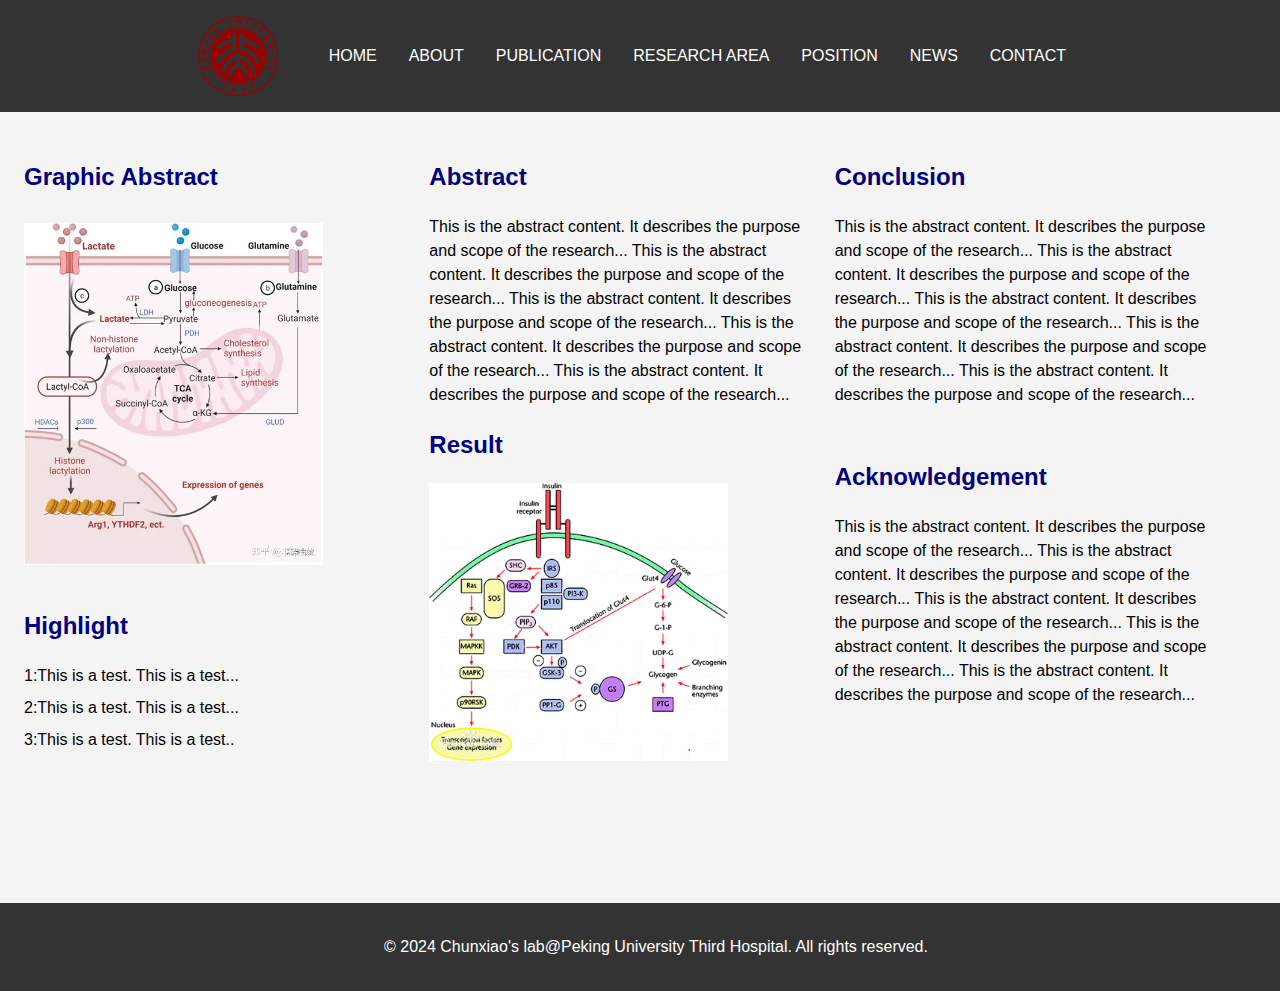
<file: index.html>
<!DOCTYPE html>
<html>
<head>
    <meta charset="UTF-8">
    <title>Chunxiaolab's Personal Website</title>
    <link rel="stylesheet" href="styles.css">
    <link rel="stylesheet" href="https://cdnjs.cloudflare.com/ajax/libs/font-awesome/6.0.0-beta3/css/all.min.css">
</head>
<body>
    <header>
        <nav>
            <img src="images/s5e04176fbbfa31.png" alt="Chunxiao's Lab @ Peking University Third Hospital" class="logo">
            <a href="index.html">HOME</a>
            <a href="about.html">ABOUT</a>
            <a href="publication.html">PUBLICATION</a>
            <a href="study.html">RESEARCH AREA</a>  
            <a href="position.html">POSITION</a>
            <a href="news.html">NEWS</a>
            <a href="contact.html">CONTACT</a>
        </nav>
    </header>
    <main>
        <div class="column left">
            <div class="top-left">
                <h2>Graphic Abstract</h2>
                <img src="images/graphic-abstract.jpg" alt="Graphic Abstract" class="graphic-abstract">
            </div>
            <div class="bottom-left">
                <h2>Highlight</h2>
                <p>1:This is a test. This is a test...</p>
                <p>2:This is a test. This is a test...</p>
                <p>3:This is a test. This is a test..</p>
            </div>
        </div>
        <div class="column center">
            <div class="top-center">
                <h2>Abstract</h2>
                <p>This is the abstract content. It describes the purpose and scope of the research...
                    This is the abstract content. It describes the purpose and scope of the research...
                    This is the abstract content. It describes the purpose and scope of the research...
                    This is the abstract content. It describes the purpose and scope of the research...
                    This is the abstract content. It describes the purpose and scope of the research...</p>
            </div>
            <div class="bottom-center">
                <h2>Result</h2>
                <img src="images/research-result.jpg" alt="Research Result" class="result-image">
            </div>
        </div>
        <div class="column right">
            <div class="top-right">
                <h2>Conclusion</h2>
                <p>This is the abstract content. It describes the purpose and scope of the research...
                    This is the abstract content. It describes the purpose and scope of the research...
                    This is the abstract content. It describes the purpose and scope of the research...
                    This is the abstract content. It describes the purpose and scope of the research...
                    This is the abstract content. It describes the purpose and scope of the research...</p>
            </div>
            <div class="bottom-right">
                <h2>Acknowledgement</h2>
                <p>This is the abstract content. It describes the purpose and scope of the research...
                    This is the abstract content. It describes the purpose and scope of the research...
                    This is the abstract content. It describes the purpose and scope of the research...
                    This is the abstract content. It describes the purpose and scope of the research...
                    This is the abstract content. It describes the purpose and scope of the research...</p>
            </div>
        </div>
    </main>
    <footer>
        <p>&copy; 2024 Chunxiao's lab@Peking University Third Hospital. All rights reserved.</p>
    </footer>
    <script src="scripts.js"></script>
</body>
</html>
</file>
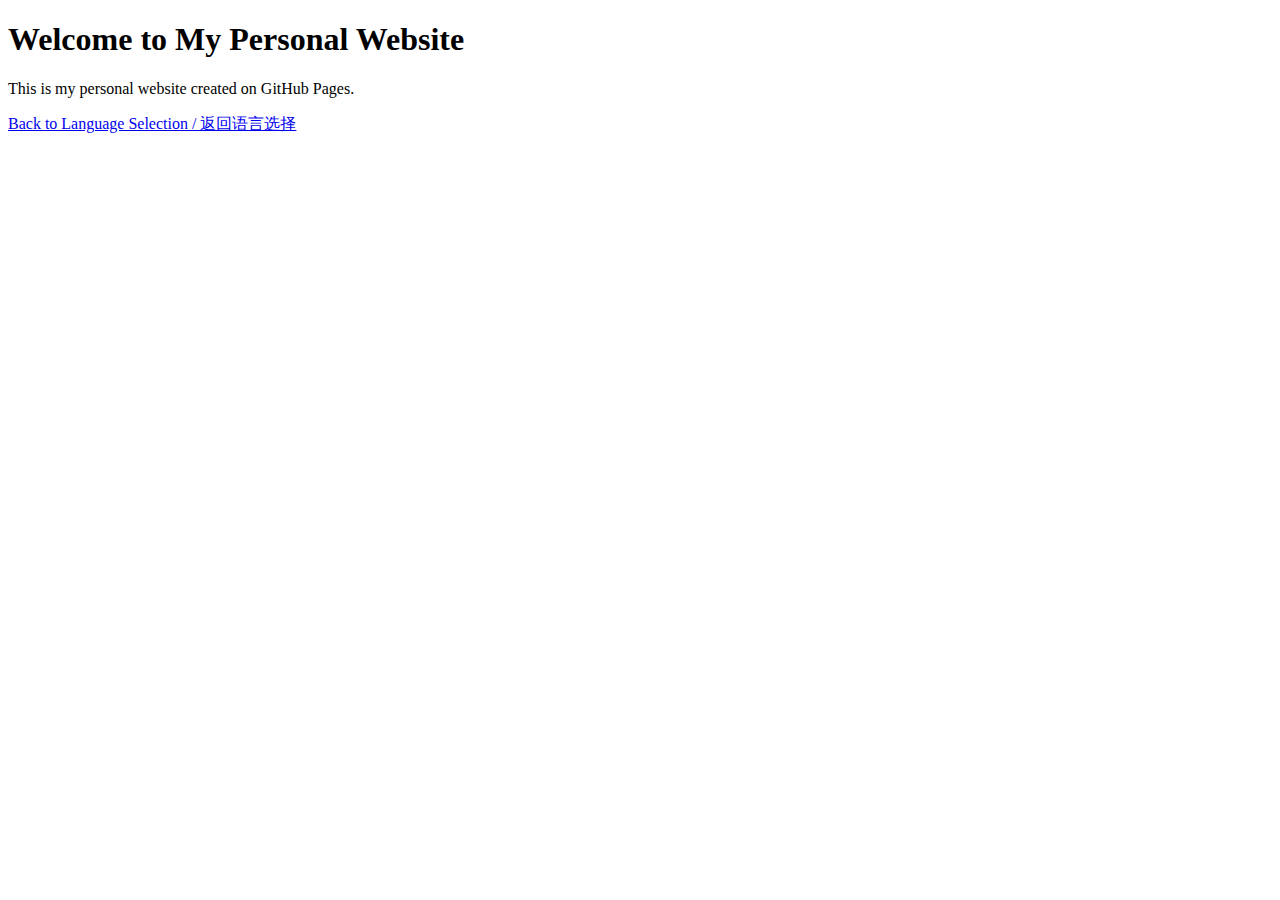
<file: en/index.html>
<!DOCTYPE html>
<html>
<head>
    <meta charset="UTF-8">
    <title>My Personal Website</title>
</head>
<body>
    <h1>Welcome to My Personal Website</h1>
    <p>This is my personal website created on GitHub Pages.</p>
    <a href="../index.html">Back to Language Selection / 返回语言选择</a>
</body>
</html>
</file>
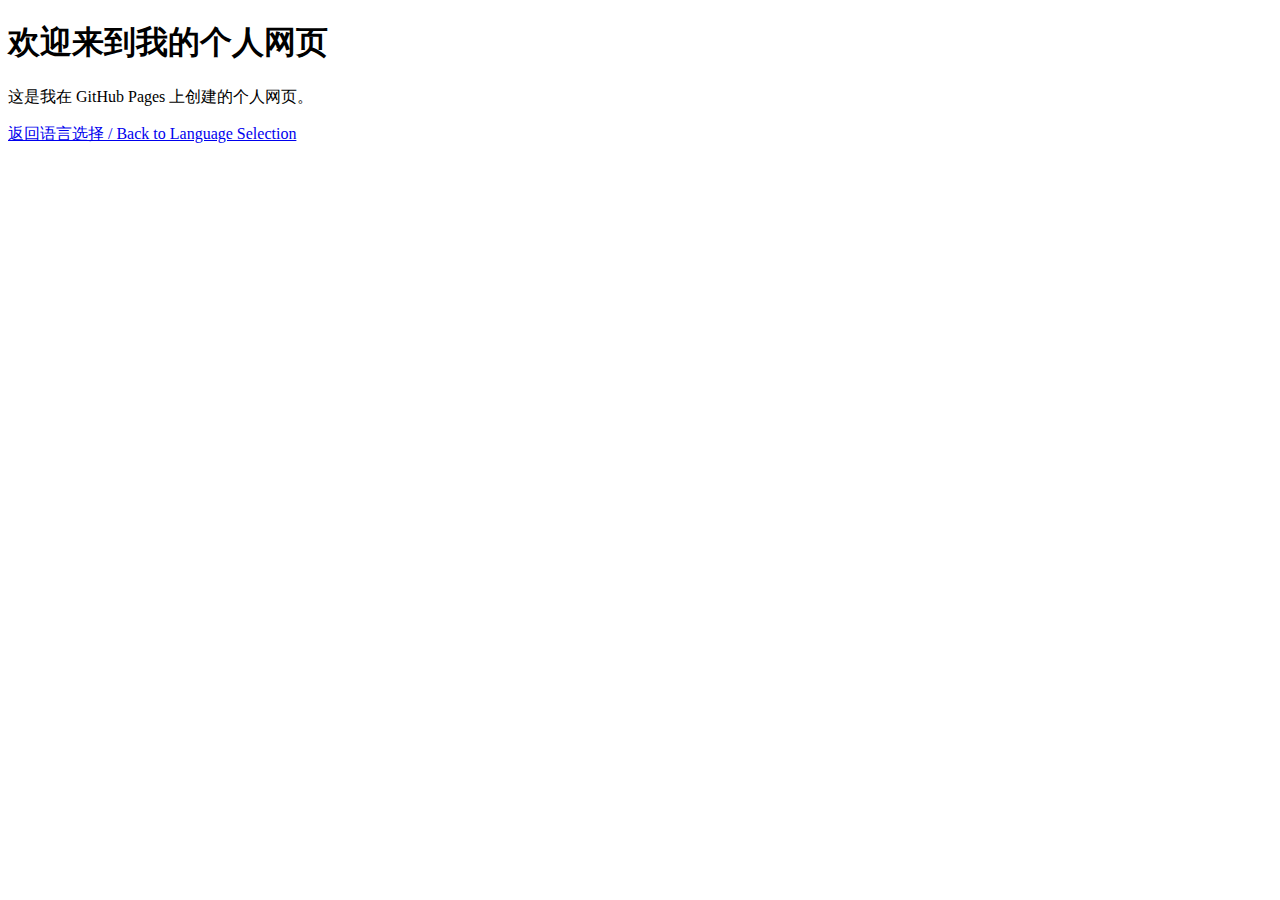
<file: zh/index.html>
<!DOCTYPE html>
<html>
<head>
    <meta charset="UTF-8">
    <title>我的个人网页</title>
</head>
<body>
    <h1>欢迎来到我的个人网页</h1>
    <p>这是我在 GitHub Pages 上创建的个人网页。</p>
    <a href="../index.html">返回语言选择 / Back to Language Selection</a>
</body>
</html>
</file>
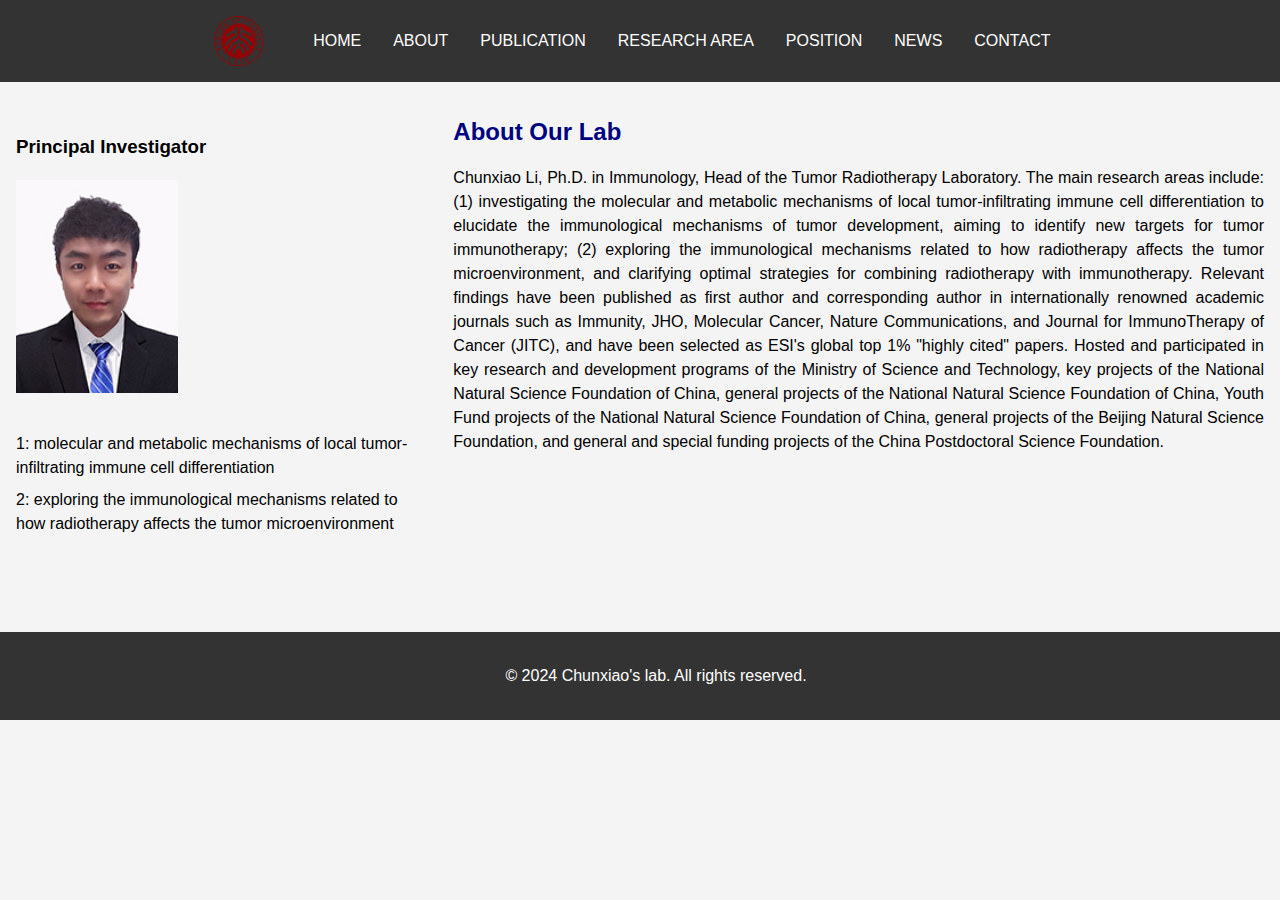
<file: about.html>
<!DOCTYPE html>
<html>
<head>
    <meta charset="UTF-8">
    <title>About - Chunxiaolab</title>
    <link rel="stylesheet" href="about.css">
</head>
<body>
    <header>
        <nav>
            <img src="images/s5e04176fbbfa31.png" alt="Chunxiao's Lab @ Peking University Third Hospital" class="logo">
            <a href="index.html">HOME</a>
            <a href="about.html">ABOUT</a>
            <a href="publication.html">PUBLICATION</a>
            <a href="study.html">RESEARCH AREA</a>
            <a href="position.html">POSITION</a>
            <a href="news.html">NEWS</a>
            <a href="contact.html">CONTACT</a>
        </nav>
    </header>
    <main>
        <div class="column left">
            <h3>Principal Investigator</h3>
            <img src="images/principal-investigator.jpg" alt="Principal Investigator" class="pi-image">
            <ul class="pi-details">
                <li>1: molecular and metabolic mechanisms of local tumor-infiltrating immune cell differentiation</li>
                <li>2: exploring the immunological mechanisms related to how radiotherapy affects the tumor microenvironment</li>
            </ul>
        </div>
        <div class="column right">
            <h2>About Our Lab</h2>
            <p>Chunxiao Li, Ph.D. in Immunology, Head of the Tumor Radiotherapy Laboratory. The main research areas include: (1) investigating the molecular and metabolic mechanisms of local tumor-infiltrating immune cell differentiation to elucidate the immunological mechanisms of tumor development, aiming to identify new targets for tumor immunotherapy; (2) exploring the immunological mechanisms related to how radiotherapy affects the tumor microenvironment, and clarifying optimal strategies for combining radiotherapy with immunotherapy. Relevant findings have been published as first author and corresponding author in internationally renowned academic journals such as Immunity, JHO, Molecular Cancer, Nature Communications, and Journal for ImmunoTherapy of Cancer (JITC), and have been selected as ESI's global top 1% "highly cited" papers. Hosted and participated in key research and development programs of the Ministry of Science and Technology, key projects of the National Natural Science Foundation of China, general projects of the National Natural Science Foundation of China, Youth Fund projects of the National Natural Science Foundation of China, general projects of the Beijing Natural Science Foundation, and general and special funding projects of the China Postdoctoral Science Foundation.</p>
            <!-- Add more content as needed -->
        </div>
    </main>
    <footer>
        <p>&copy; 2024 Chunxiao's lab. All rights reserved.</p>
    </footer>
</body>
</html>
</file>
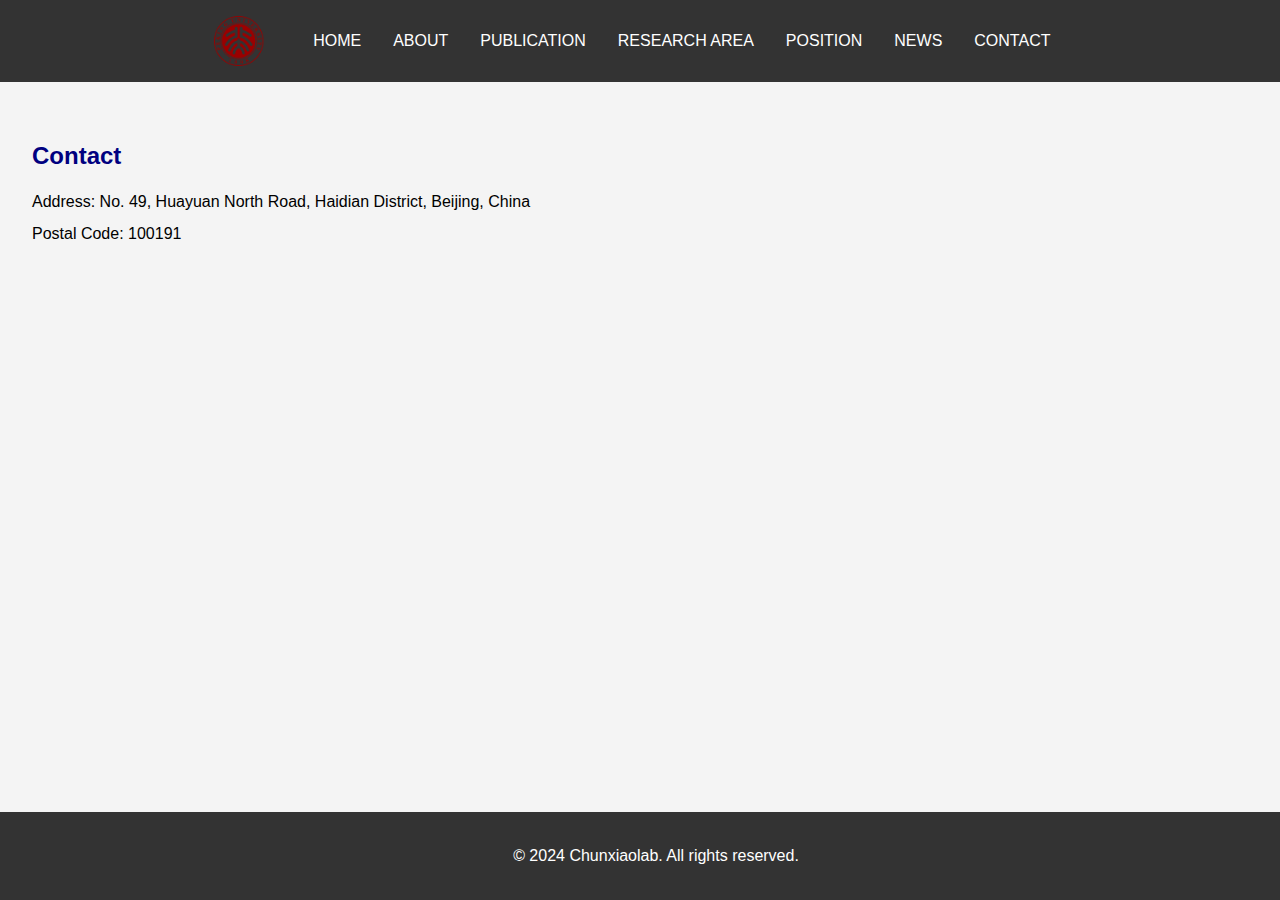
<file: contact.html>
<!DOCTYPE html>
<html>
<head>
    <meta charset="UTF-8">
    <title>Contact - Chunxiaolab</title>
    <link rel="stylesheet" href="contact.css">
</head>
<body>
    <header>
        <nav>
            <img src="images/s5e04176fbbfa31.png" alt="Chunxiao's Lab @ Peking University Third Hospital" class="logo">
            <a href="index.html">HOME</a>
            <a href="about.html">ABOUT</a>
            <a href="publication.html">PUBLICATION</a>
            <a href="study.html">RESEARCH AREA</a>
            <a href="position.html">POSITION</a>
            <a href="news.html">NEWS</a>
            <a href="contact.html">CONTACT</a>
        </nav>
    </header>
    <main>
        <div class="column full">
            <h2>Contact</h2>
            <ul class="contact-list">
                <li>Address: No. 49, Huayuan North Road, Haidian District, Beijing, China</li>
                <li>Postal Code: 100191</li>
                <!-- Add more contact fields as needed -->
            </ul>
            
        </div>
    </main>
    <footer>
        <p>&copy; 2024 Chunxiaolab. All rights reserved.</p>
    </footer>
</body>
</html>
</file>
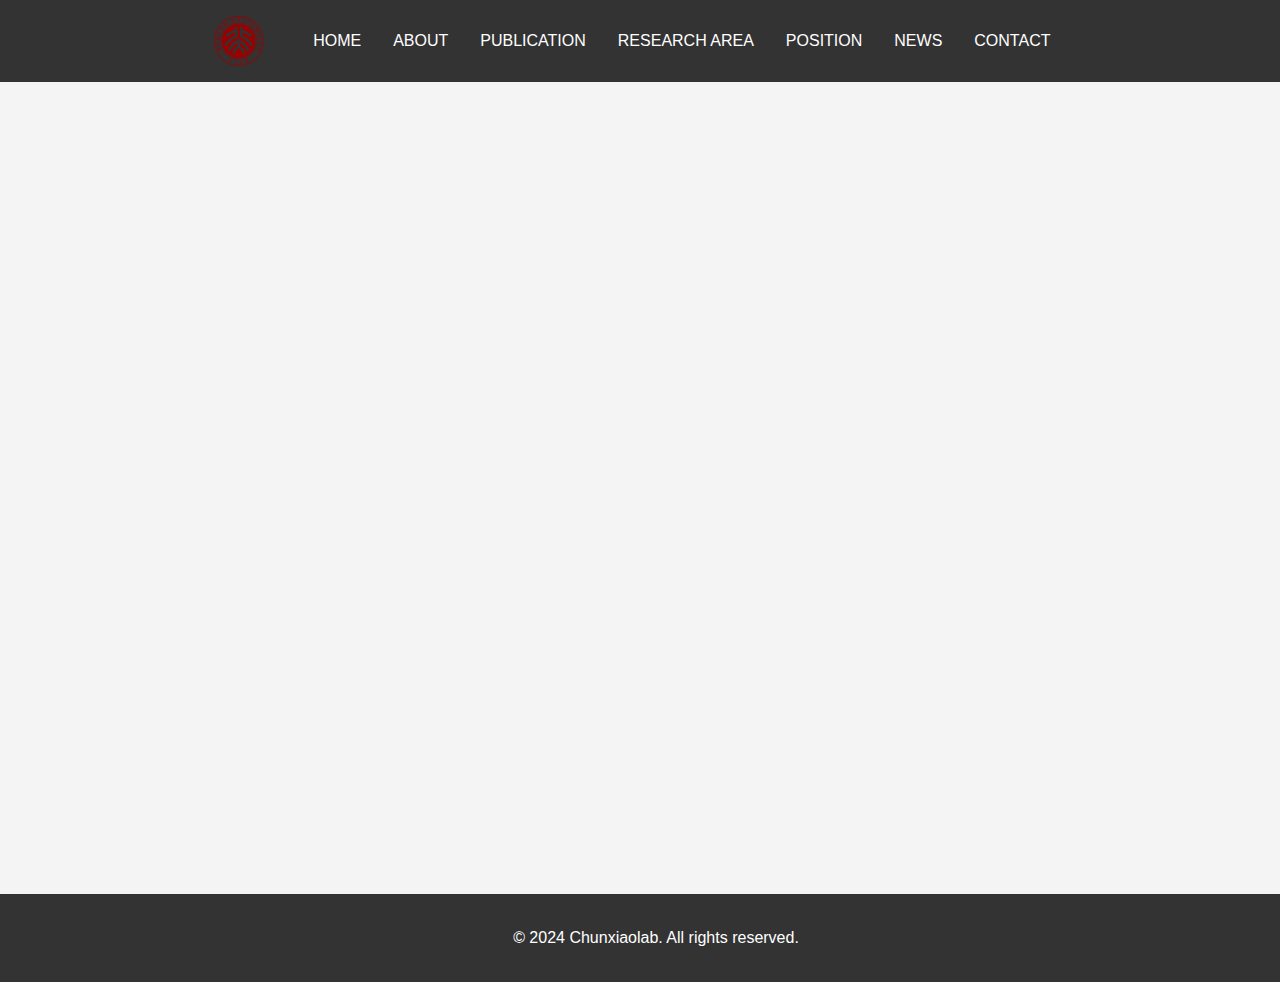
<file: news.html>
<!DOCTYPE html>
<html>
<head>
    <meta charset="UTF-8">
    <title>News - Chunxiaolab</title>
    <link rel="stylesheet" href="news.css">
</head>
<body>
    <header>
        <nav>
            <img src="images/s5e04176fbbfa31.png" alt="Chunxiao's Lab @ Peking University Third Hospital" class="logo">
            <a href="index.html">HOME</a>
            <a href="about.html">ABOUT</a>
            <a href="publication.html">PUBLICATION</a>
            <a href="study.html">RESEARCH AREA</a>
            <a href="position.html">POSITION</a>
            <a href="news.html">NEWS</a>
            <a href="contact.html">CONTACT</a>
        </nav>
    </header>
    <main>
        <div class="column full">
            <h2> </h2>
            <ul class="news-list">
                <li> </li>
                <li> </li>
                <li> </li>
                <!-- Add more news items as needed -->
            </ul>
            <h2> </h2>
            <ul class="news-list">
                <li> </li>
                <li> </li>
                <li> </li>
                <!-- Add more news items as needed -->
            </ul>
        </div>
    </main>
    <footer>
        <p>&copy; 2024 Chunxiaolab. All rights reserved.</p>
    </footer>
</body>
</html>
</file>
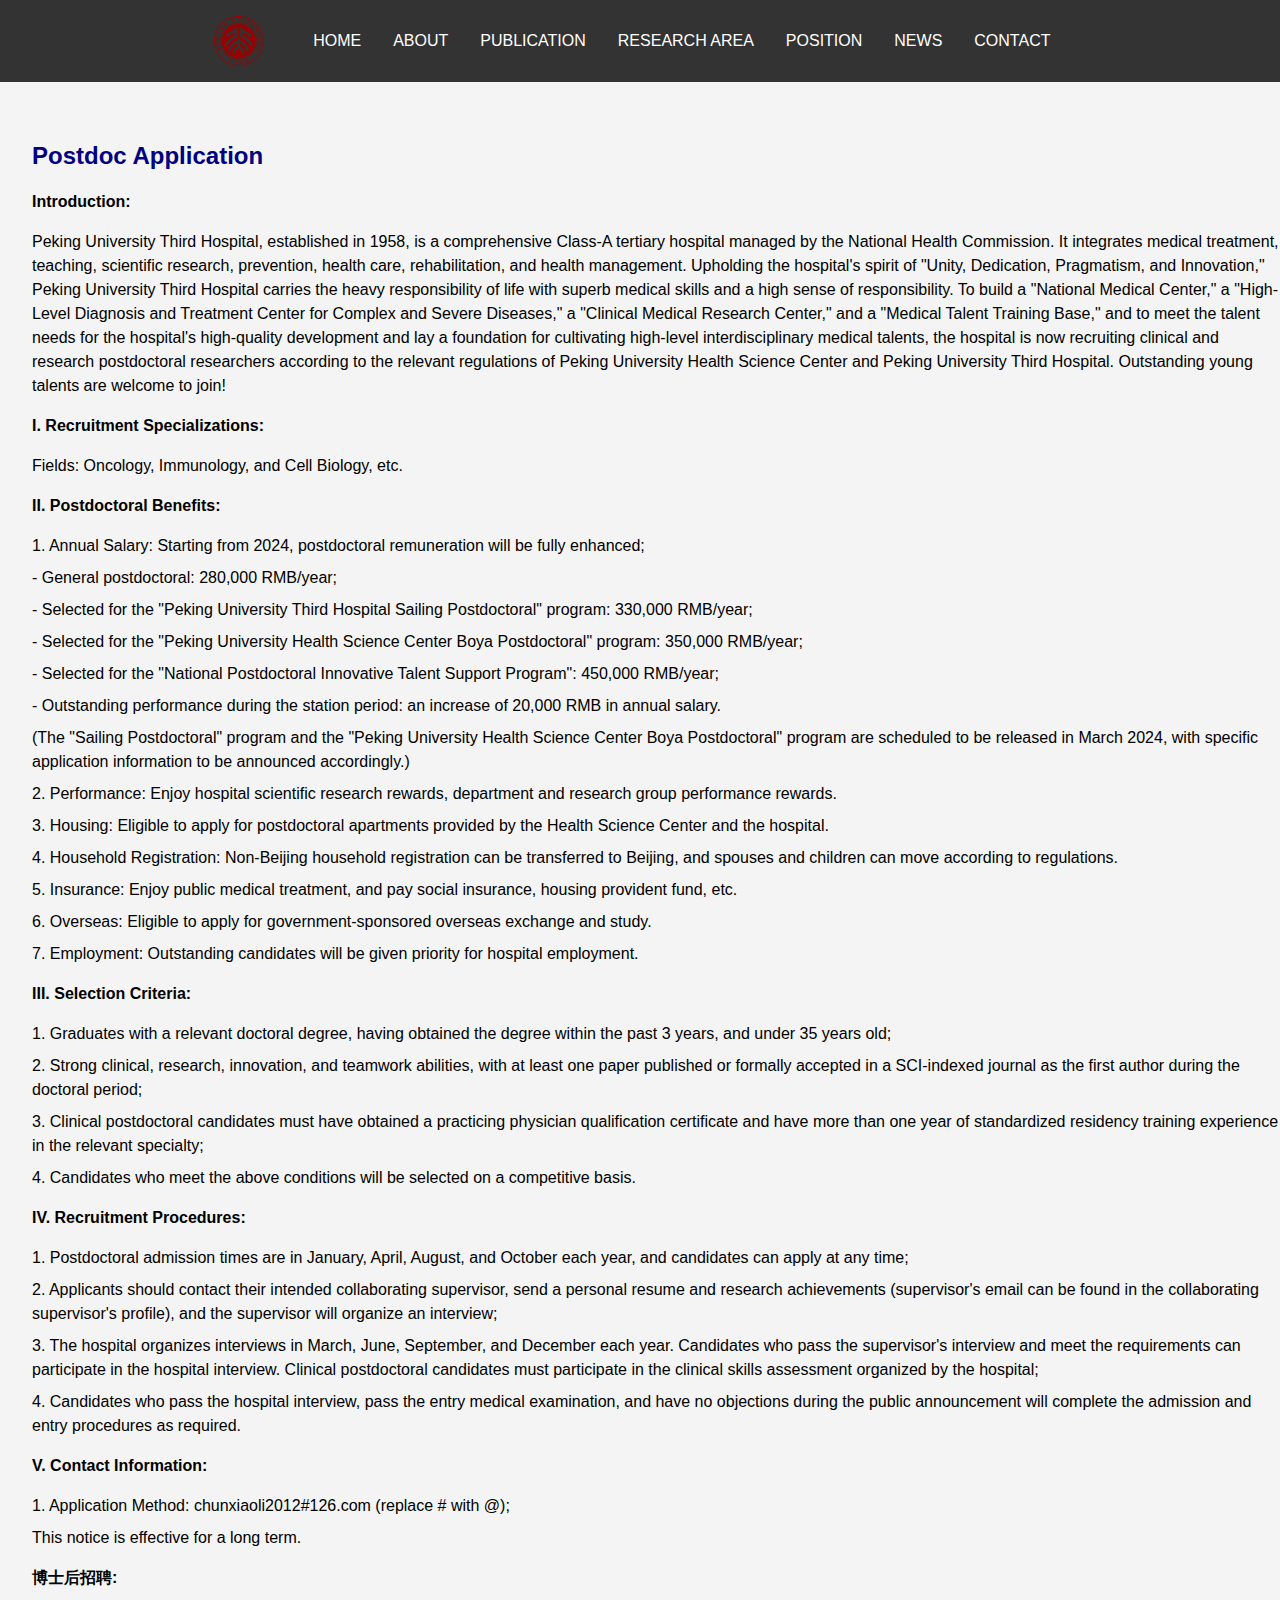
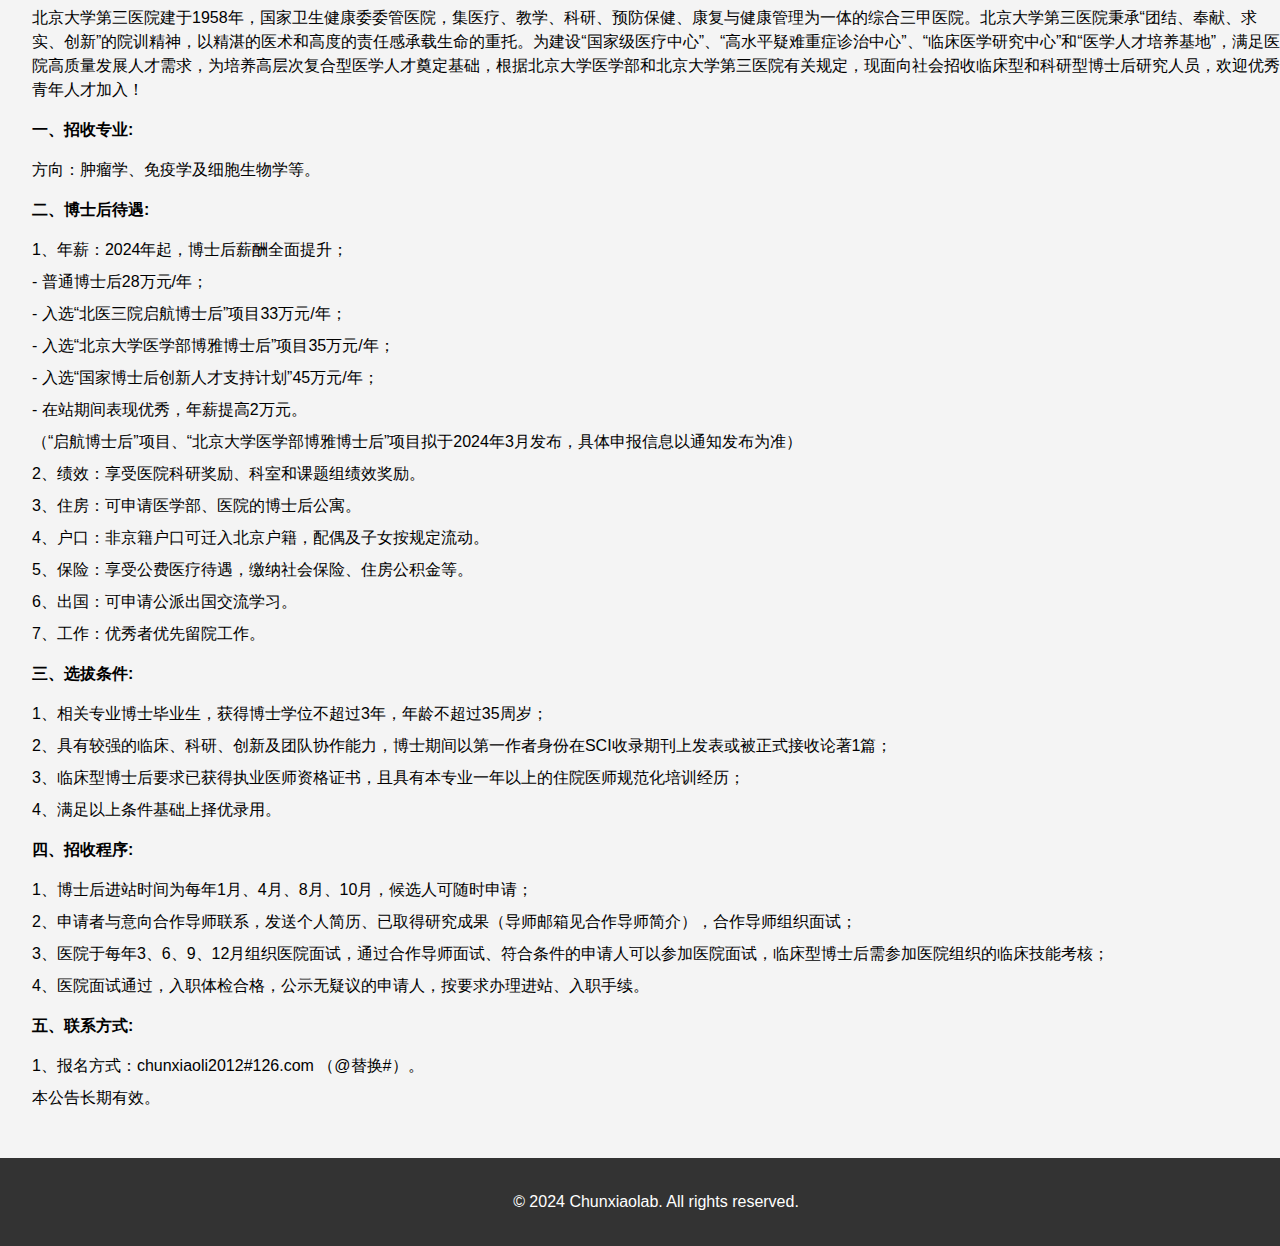
<file: position.html>
<!DOCTYPE html>
<html>
<head>
    <meta charset="UTF-8">
    <title>Positions - Chunxiaolab</title>
    <link rel="stylesheet" href="position.css">
</head>
<body>
    <header>
        <nav>
            <img src="images/s5e04176fbbfa31.png" alt="Chunxiao's Lab @ Peking University Third Hospital" class="logo">
            <a href="index.html">HOME</a>
            <a href="about.html">ABOUT</a>
            <a href="publication.html">PUBLICATION</a>
            <a href="study.html">RESEARCH AREA</a>
            <a href="position.html">POSITION</a>
            <a href="news.html">NEWS</a>
            <a href="contact.html">CONTACT</a>
        </nav>
    </header>
    <main>
        <div class="column full">
            <h2>Postdoc Application</h2>
            <div class="content">
                <!-- 将从 Word 文档生成的 HTML 内容粘贴到这里 -->
                <!-- 这是一个示例内容，替换为你的实际内容 -->
                <p><strong>Introduction:</strong> </p>
                <ul>
                    <li>Peking University Third Hospital, established in 1958, is a comprehensive Class-A tertiary hospital managed by the National Health Commission. It integrates medical treatment, teaching, scientific research, prevention, health care, rehabilitation, and health management. Upholding the hospital's spirit of "Unity, Dedication, Pragmatism, and Innovation," Peking University Third Hospital carries the heavy responsibility of life with superb medical skills and a high sense of responsibility. To build a "National Medical Center," a "High-Level Diagnosis and Treatment Center for Complex and Severe Diseases," a "Clinical Medical Research Center," and a "Medical Talent Training Base," and to meet the talent needs for the hospital's high-quality development and lay a foundation for cultivating high-level interdisciplinary medical talents, the hospital is now recruiting clinical and research postdoctoral researchers according to the relevant regulations of Peking University Health Science Center and Peking University Third Hospital. Outstanding young talents are welcome to join!<li>
                </ul>   
                <p><strong>I. Recruitment Specializations:</strong></p>
                <ul>
                    <li>Fields: Oncology, Immunology, and Cell Biology, etc.</li>                                 
                </ul>
                <p><strong>II. Postdoctoral Benefits:</strong></p>
                <ul>
                    <li>1. Annual Salary: Starting from 2024, postdoctoral remuneration will be fully enhanced;</li>
                    <li>- General postdoctoral: 280,000 RMB/year;</li>
                    <li>- Selected for the "Peking University Third Hospital Sailing Postdoctoral" program: 330,000 RMB/year;</li>
                    <li>- Selected for the "Peking University Health Science Center Boya Postdoctoral" program: 350,000 RMB/year;</li>
                    <li>- Selected for the "National Postdoctoral Innovative Talent Support Program": 450,000 RMB/year;</li>
                    <li>- Outstanding performance during the station period: an increase of 20,000 RMB in annual salary.</li>
                    <li>(The "Sailing Postdoctoral" program and the "Peking University Health Science Center Boya Postdoctoral" program are scheduled to be released in March 2024, with specific application information to be announced accordingly.)</li>
                    <li>2. Performance: Enjoy hospital scientific research rewards, department and research group performance rewards.</li>
                    <li>3. Housing: Eligible to apply for postdoctoral apartments provided by the Health Science Center and the hospital.</li>
                    <li>4. Household Registration: Non-Beijing household registration can be transferred to Beijing, and spouses and children can move according to regulations.</li>
                    <li>5. Insurance: Enjoy public medical treatment, and pay social insurance, housing provident fund, etc.</li>
                    <li>6. Overseas: Eligible to apply for government-sponsored overseas exchange and study.</li>
                    <li>7. Employment: Outstanding candidates will be given priority for hospital employment.</li>  
                </ul>
                <p><strong>III. Selection Criteria:</strong></p>
                <ul>
                    <li>1. Graduates with a relevant doctoral degree, having obtained the degree within the past 3 years, and under 35 years old;</li>
                    <li>2. Strong clinical, research, innovation, and teamwork abilities, with at least one paper published or formally accepted in a SCI-indexed journal as the first author during the doctoral period;</li>
                    <li>3. Clinical postdoctoral candidates must have obtained a practicing physician qualification certificate and have more than one year of standardized residency training experience in the relevant specialty;</li>
                    <li>4. Candidates who meet the above conditions will be selected on a competitive basis.</li>
                </ul>
                <p><strong>IV. Recruitment Procedures:</strong></p>
                <ul>
                    <li>1. Postdoctoral admission times are in January, April, August, and October each year, and candidates can apply at any time;</li>
                    <li>2. Applicants should contact their intended collaborating supervisor, send a personal resume and research achievements (supervisor's email can be found in the collaborating supervisor's profile), and the supervisor will organize an interview; </li>
                    <li>3. The hospital organizes interviews in March, June, September, and December each year. Candidates who pass the supervisor's interview and meet the requirements can participate in the hospital interview. Clinical postdoctoral candidates must participate in the clinical skills assessment organized by the hospital;</li>
                    <li>4. Candidates who pass the hospital interview, pass the entry medical examination, and have no objections during the public announcement will complete the admission and entry procedures as required.</li>
                </ul>
                <p><strong>V. Contact Information:</strong></p>
                <ul>
                    <li>1. Application Method: chunxiaoli2012#126.com (replace # with @);</li>
                    <li>This notice is effective for a long term.</li>
                </ul>                
            </div>

            <p><strong>博士后招聘:</strong> </p>
                <ul>
                    <li>北京大学第三医院建于1958年，国家卫生健康委委管医院，集医疗、教学、科研、预防保健、康复与健康管理为一体的综合三甲医院。北京大学第三医院秉承“团结、奉献、求实、创新”的院训精神，以精湛的医术和高度的责任感承载生命的重托。为建设“国家级医疗中心”、“高水平疑难重症诊治中心”、“临床医学研究中心”和“医学人才培养基地”，满足医院高质量发展人才需求，为培养高层次复合型医学人才奠定基础，根据北京大学医学部和北京大学第三医院有关规定，现面向社会招收临床型和科研型博士后研究人员，欢迎优秀青年人才加入！<li>
                </ul>   
                <p><strong>一、招收专业:</strong></p>
                <ul>
                    <li>方向：肿瘤学、免疫学及细胞生物学等。</li>                                 
                </ul>
                <p><strong>二、博士后待遇:</strong></p>
                <ul>
                    <li>1、年薪：2024年起，博士后薪酬全面提升；</li>
                    <li>- 普通博士后28万元/年；</li>
                    <li>- 入选“北医三院启航博士后”项目33万元/年；</li>
                    <li>- 入选“北京大学医学部博雅博士后”项目35万元/年；</li>
                    <li>- 入选“国家博士后创新人才支持计划”45万元/年；</li>
                    <li>- 在站期间表现优秀，年薪提高2万元。</li>
                    <li>（“启航博士后”项目、“北京大学医学部博雅博士后”项目拟于2024年3月发布，具体申报信息以通知发布为准）</li>
                    <li>2、绩效：享受医院科研奖励、科室和课题组绩效奖励。</li>
                    <li>3、住房：可申请医学部、医院的博士后公寓。</li>
                    <li>4、户口：非京籍户口可迁入北京户籍，配偶及子女按规定流动。</li>
                    <li>5、保险：享受公费医疗待遇，缴纳社会保险、住房公积金等。</li>
                    <li>6、出国：可申请公派出国交流学习。</li>
                    <li>7、工作：优秀者优先留院工作。</li> 
                </ul>
                <p><strong>三、选拔条件:</strong></p>
                <ul>
                    <li>1、相关专业博士毕业生，获得博士学位不超过3年，年龄不超过35周岁；</li>
                    <li>2、具有较强的临床、科研、创新及团队协作能力，博士期间以第一作者身份在SCI收录期刊上发表或被正式接收论著1篇；</li>
                    <li>3、临床型博士后要求已获得执业医师资格证书，且具有本专业一年以上的住院医师规范化培训经历；</li>
                    <li>4、满足以上条件基础上择优录用。</li>
                </ul>
                <p><strong>四、招收程序:</strong></p>
                <ul>
                    <li>1、博士后进站时间为每年1月、4月、8月、10月，候选人可随时申请；</li>
                    <li>2、申请者与意向合作导师联系，发送个人简历、已取得研究成果（导师邮箱见合作导师简介），合作导师组织面试； </li>
                    <li>3、医院于每年3、6、9、12月组织医院面试，通过合作导师面试、符合条件的申请人可以参加医院面试，临床型博士后需参加医院组织的临床技能考核；</li>
                    <li>4、医院面试通过，入职体检合格，公示无疑议的申请人，按要求办理进站、入职手续。</li>
                </ul>
                <p><strong>五、联系方式:</strong></p>
                <ul>
                    <li>1、报名方式：chunxiaoli2012#126.com （@替换#）。</li>
                    <li>本公告长期有效。</li>
                    
                </ul>                
            
    </main>
    <footer>
        <p>&copy; 2024 Chunxiaolab. All rights reserved.</p>
    </footer>
</body>
</html>
</file>
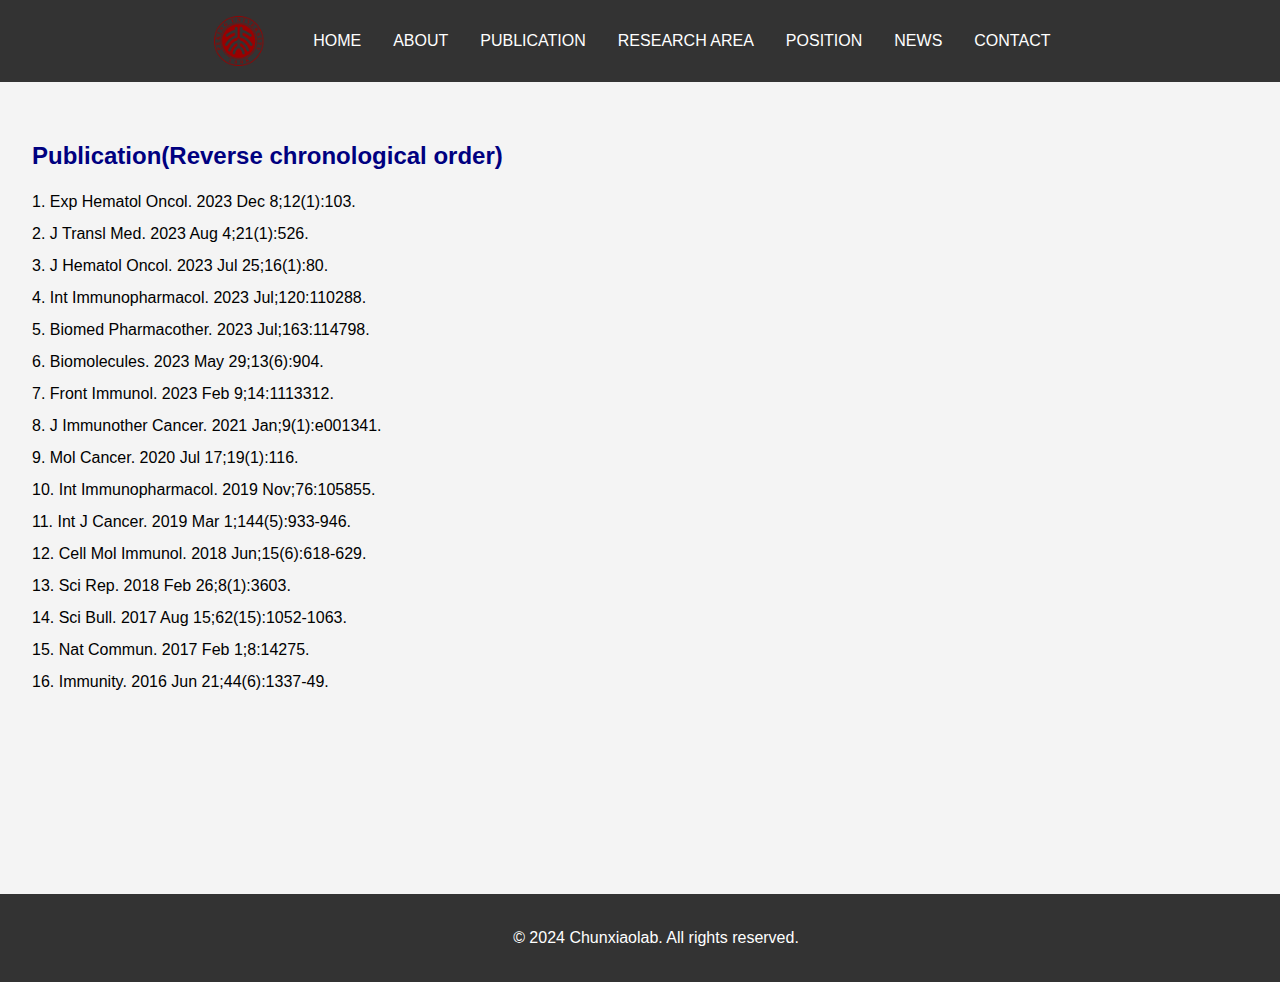
<file: publication.html>
<!DOCTYPE html>
<html>
<head>
    <meta charset="UTF-8">
    <title>Publication - Chunxiaolab</title>
    <link rel="stylesheet" href="publication.css">
</head>
<body>
    <header>
        <nav>
            <img src="images/s5e04176fbbfa31.png" alt="Chunxiao's Lab @ Peking University Third Hospital" class="logo">
            <a href="index.html">HOME</a>
            <a href="about.html">ABOUT</a>
            <a href="publication.html">PUBLICATION</a>
            <a href="study.html">RESEARCH AREA</a>
            <a href="position.html">POSITION</a>
            <a href="news.html">NEWS</a>
            <a href="contact.html">CONTACT</a>
        </nav>
    </header>
    <main>
        <div class="column full">
            <h2>Publication(Reverse chronological order)</h2>
            <ul class="publication-list">
                <li>1. Exp Hematol Oncol. 2023 Dec 8;12(1):103. </li>
                <li>2. J Transl Med. 2023 Aug 4;21(1):526.</li>
                <li>3. J Hematol Oncol. 2023 Jul 25;16(1):80.</li>
                <li>4. Int Immunopharmacol. 2023 Jul;120:110288. </li>
                <li>5. Biomed Pharmacother. 2023 Jul;163:114798. </li>
                <li>6. Biomolecules. 2023 May 29;13(6):904.</li>
                <li>7. Front Immunol. 2023 Feb 9;14:1113312. </li>
                <li>8. J Immunother Cancer. 2021 Jan;9(1):e001341.</li>
                <li>9. Mol Cancer. 2020 Jul 17;19(1):116. </li>
                <li>10. Int Immunopharmacol. 2019 Nov;76:105855. </li>
                <li>11. Int J Cancer. 2019 Mar 1;144(5):933-946.  </li>
                <li>12. Cell Mol Immunol. 2018 Jun;15(6):618-629. </li>
                 <li>13. Sci Rep. 2018 Feb 26;8(1):3603. </li>
                <li>14. Sci Bull. 2017 Aug 15;62(15):1052-1063. </li>
                <li>15. Nat Commun. 2017 Feb 1;8:14275. </li>
                <li>16. Immunity. 2016 Jun 21;44(6):1337-49. </li>
                <!-- Add more publications as needed -->
            </ul>
        </div>
    </main>
    <footer>
        <p>&copy; 2024 Chunxiaolab. All rights reserved.</p>
    </footer>
</body>
</html>
</file>
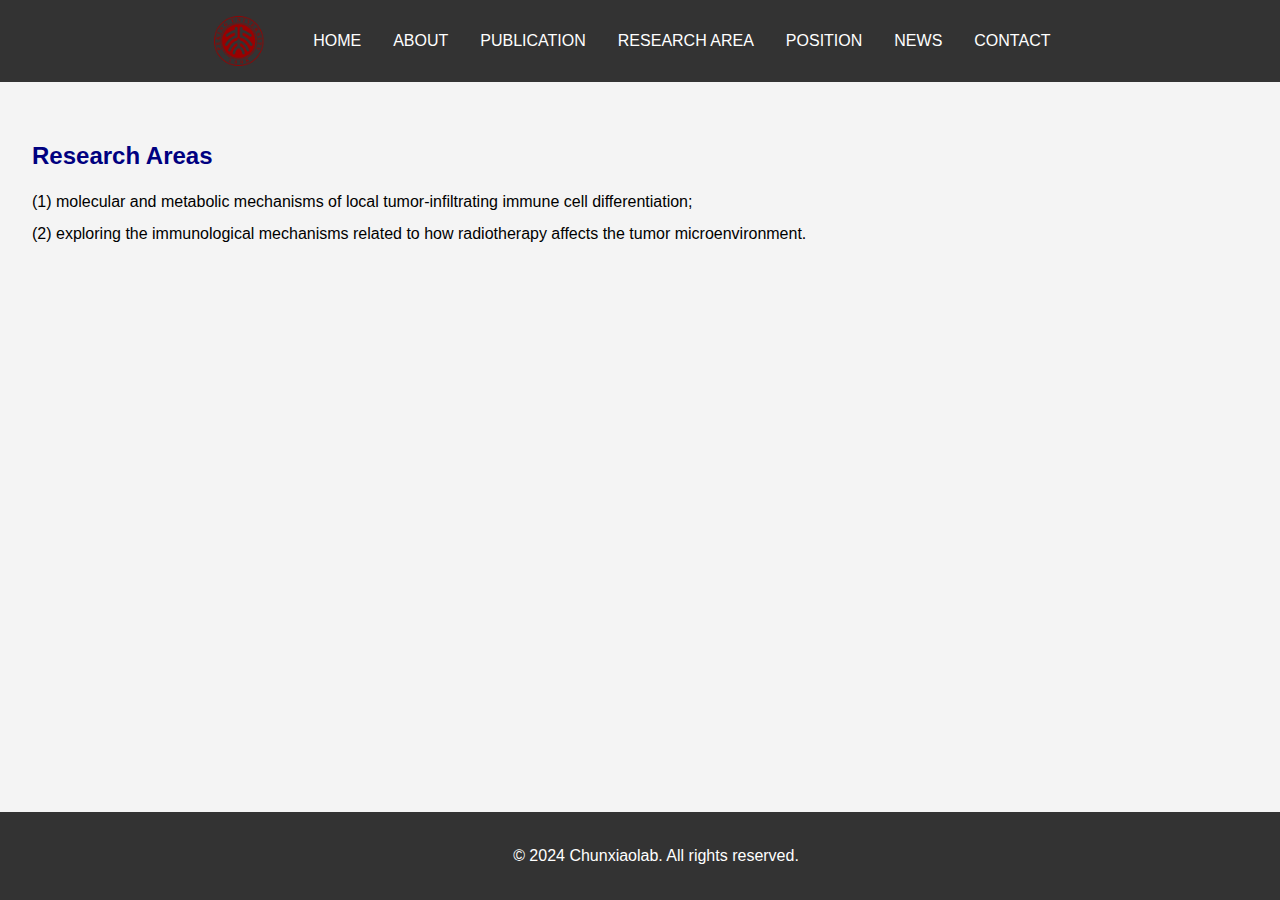
<file: study.html>
<!DOCTYPE html>
<html>
<head>
    <meta charset="UTF-8">
    <title>Research Areas - Chunxiaolab</title>
    <link rel="stylesheet" href="study.css">
</head>
<body>
    <header>
        <nav>
            <img src="images/s5e04176fbbfa31.png" alt="Chunxiao's Lab @ Peking University Third Hospital" class="logo">
            <a href="index.html">HOME</a>
            <a href="about.html">ABOUT</a>
            <a href="publication.html">PUBLICATION</a>
            <a href="study.html">RESEARCH AREA</a>
            <a href="position.html">POSITION</a>
            <a href="news.html">NEWS</a>
            <a href="contact.html">CONTACT</a>
        </nav>
    </header>
    <main>
        <div class="column full">
            <h2>Research Areas</h2>
            <ul class="research-list">
                <li>(1) molecular and metabolic mechanisms of local tumor-infiltrating immune cell differentiation;</li>
                <li>(2) exploring the immunological mechanisms related to how radiotherapy affects the tumor microenvironment.</li>
                <!-- Add more research fields as needed -->
            </ul>
        </div>
    </main>
    <footer>
        <p>&copy; 2024 Chunxiaolab. All rights reserved.</p>
    </footer>
</body>
</html>
</file>
<file: styles.css>
body {
    font-family: Arial, sans-serif;
    background-color: #f4f4f4;
    margin: 0;
    padding: 0;
    line-height: 1.5;/*设置行间距*/
}

header {
    background-color: #333;
    width: 100%;
    padding: 1rem 0;
}

nav {
    display: flex;
    align-items: center;
    justify-content: center;
}

nav .logo {
    max-height: 80px;
    margin-right: 2rem;
}

nav a {
    color: #fff;
    margin: 0 1rem;
    text-decoration: none;
    font-size: 1rem;
}

nav a:hover {
    text-decoration: underline;
}

main {
    display: flex;
    justify-content: space-around;
    padding: 0.5rem; /* Reduced padding to 25% of original 2rem */
    margin-top: 0.2rem; /* Added margin to reduce space between nav and main */
    min-height: calc(100vh - 8rem); /* Ensure main takes up full height minus header and footer */
    width: 95%;
}

.column {
    flex: 1;
    padding: 1rem;
}

.column.left,
.column.right {
    display: flex;
    flex-direction: column;
}

.column .top-left,
.column .bottom-left,
.column .top-center,
.column .bottom-center,
.column .top-right,
.column .bottom-right {
    margin-bottom: 1rem;
}

.graphic-abstract {
    width: 80%;
    height: auto;
    margin-top: 0.5rem; /* Add margin to separate from the title */
}

h2 {
    font-size: 1.5rem;
    color: #000080; /* Dark blue color for titles */
    text-align: left;
}

.bottom-left p {
    font-size: 1rem;
    color: #000;
    margin: 0.5rem 0;
}

.result-image {
    width: 80%;
    height: auto;
}

footer {
    text-align: center;
    padding: 1rem;
    background-color: #333;
    color: #fff;
    width: 100%;
    bottom: 0;
}
</file>
<file: about.css>
body {
    font-family: Arial, sans-serif;
    background-color: #f4f4f4;
    margin: 0;
    padding: 0;
    line-height: 1.5; /* 设置全局行间距 */
}

header {
    background-color: #333;
    padding: 1rem 0;
    width: 100%;
}

nav {
    display: flex;
    align-items: center;
    justify-content: center;
}

nav .logo {
    max-height: 50px;
    margin-right: 2rem;
}

nav a {
    color: #fff;
    margin: 0 1rem;
    text-decoration: none;
    font-size: 1rem;
}

nav a:hover {
    text-decoration: underline;
}

main {
    padding: 1rem;
    margin-top: 1rem;
    margin-bottom: 4rem; /* Add bottom margin to avoid footer overlap */
    display: flex;
}

.about-container {
    display: flex;
    width: 100%;
}

.left {
    flex: 1;
    max-width: 33%;
    margin-right: 2rem;
}

.right {
    flex: 2;
    max-width: 67%;
}

.pi-title {
    font-size: 1.5rem;
    color: #000080; /* 标题深蓝色 */
    text-align: left;
    margin-top: 0;
    margin-bottom: 0.5rem;
}

.pi-image {
    width: 40%; /* 确保图片适应父容器 */
    height: auto;
    margin-bottom: 1rem;
}

.pi-details {
    list-style-type: none;
    padding: 0;
    text-align: left;
    line-height: 1.5; /* 设置行间距 */
}

.pi-details li {
    margin-bottom: 0.5rem;
    color: #000;
}

.right h2 {
    font-size: 1.5rem;
    color: #000080; /* 标题深蓝色 */
    text-align: left;
    margin-top: 0;
    margin-bottom: 0.5rem;
}

.right p {
    text-align: justify;
    line-height: 1.5; /* 设置行间距 */
}

footer {
    text-align: center;
    padding: 1rem;
    background-color: #333;
    color: #fff;
    width: 100%;
}
</file>
<file: contact.css>
body {
    font-family: Arial, sans-serif;
    background-color: #f4f4f4;
    margin: 0;
    padding: 0;
    line-height: 1.5;/*设置行间距*/
}

header {
    background-color: #333;
    padding: 1rem 0;
}

nav {
    display: flex;
    align-items: center;
    justify-content: center;
}

nav .logo {
    max-height: 50px;
    margin-right: 2rem;
}

nav a {
    color: #fff;
    margin: 0 1rem;
    text-decoration: none;
    font-size: 1rem;
}

nav a:hover {
    text-decoration: underline;
}

main {
    padding: 1rem;
    margin-top: 0.5rem; /* Reduce the space between the nav and main */
    display: flex;
    justify-content: center;
    width: 100%;
    min-height: calc(100vh - 8rem); /* Ensure main takes up full height minus header and footer */
}

.column {
    flex: 1;
    padding: 1rem;
}

.column.full {
    max-width: 100%;
}

h2 {
    font-size: 1.5rem;
    color: #000080; /* Dark blue color for titles */
    text-align: left;
    margin-top: 1rem;
    margin-bottom: 1rem;
}

.contact-list {
    list-style-type: none;
    padding: 0;
}

.contact-list li {
    font-size: 1rem;
    color: #000;
    margin-bottom: 0.5rem;
}

footer {
    text-align: center;
    padding: 1rem;
    background-color: #333;
    color: #fff;
    width: 100%;
    bottom: 0;
    position: fixed;
}
</file>
<file: news.css>
body {
    font-family: Arial, sans-serif;
    background-color: #f4f4f4;
    margin: 0;
    padding: 0;
    line-height: 1.5;/*设置行间距*/
}

header {
    background-color: #333;
    padding: 1rem 0;
}

nav {
    display: flex;
    align-items: center;
    justify-content: center;
}

nav .logo {
    max-height: 50px;
    margin-right: 2rem;
}

nav a {
    color: #fff;
    margin: 0 1rem;
    text-decoration: none;
    font-size: 1rem;
}

nav a:hover {
    text-decoration: underline;
}

main {
    padding: 1rem;
    margin-top: 0.5rem; /* Reduce the space between the nav and main */
    display: flex;
    justify-content: center;
    min-height: calc(100vh - 8rem); /* Ensure main takes up full height minus header and footer */
    width: 100%;
}

.column {
    flex: 1;
    padding: 1rem;
}

.column.full {
    max-width: 100%;
}

h2 {
    font-size: 1.5rem;
    color: #000080; /* Dark blue color for titles */
    text-align: left;
    margin-top: 1rem;
    margin-bottom: 1rem;
}

.news-list {
    list-style-type: none;
    padding: 0;
}

.news-list li {
    font-size: 1rem;
    color: #000;
    margin-bottom: 0.5rem;
}

footer {
    text-align: center;
    padding: 1rem;
    background-color: #333;
    color: #fff;
    width: 100%;
    bottom: 0;
}
</file>
<file: position.css>
body {
    font-family: Arial, sans-serif;
    background-color: #f4f4f4;
    margin: 0;
    padding: 0;
    line-height: 1.5;/*设置行间距*//*position*/
}

header {
    background-color: #333;
    padding: 1rem 0;
}

nav {
    display: flex;
    align-items: center;
    justify-content: center;
}

nav .logo {
    max-height: 50px;
    margin-right: 2rem;
}

nav a {
    color: #fff;
    margin: 0 1rem;
    text-decoration: none;
    font-size: 1rem;
}

nav a:hover {
    text-decoration: underline;
}

main {
    padding: 1rem;
    margin-top: 0.5rem; /* Reduce the space between the nav and main */
    display: flex;
    justify-content: center;
    width: 100%;
    min-height: calc(100vh - 8rem); /* Ensure main takes up full height minus header and footer */
}

.column {
    flex: 1;
    padding: 1rem;
}

.column.full {
    max-width: 100%;
}

h2 {
    font-size: 1.5rem;
    color: #000080; /* Dark blue color for titles */
    text-align: left;
    margin-top: 1rem;
    margin-bottom: 1rem;
}

ul {
    list-style-type: none;
    padding: 0;
}

li {
    font-size: 1rem;
    color: #000;
    margin-bottom: 0.5rem;
}

footer {
    text-align: center;
    padding: 1rem;
    background-color: #333;
    color: #fff;
    width: 100%;
    bottom: 0;
}
</file>
<file: publication.css>
body {
    font-family: Arial, sans-serif;
    background-color: #f4f4f4;
    margin: 0;
    padding: 0;
    line-height: 1.5;/*设置行间距*/
}

header {
    background-color: #333;
    padding: 1rem 0;
}

nav {
    display: flex;
    align-items: center;
    justify-content: center;
}

nav .logo {
    max-height: 50px;
    margin-right: 2rem;
}

nav a {
    color: #fff;
    margin: 0 1rem;
    text-decoration: none;
    font-size: 1rem;
}

nav a:hover {
    text-decoration: underline;
}

main {
    padding: 1rem;
    margin-top: 0.5rem; /* Reduce the space between the nav and main */
    display: flex;
    width: 100%;
    justify-content: center;
    min-height: calc(100vh - 8rem); /* Ensure main takes up full height minus header and footer */
}

.column {
    flex: 1;
    padding: 1rem;
}

.column.full {
    max-width: 100%;
}

h2 {
    font-size: 1.5rem;
    color: #000080; /* Dark blue color for titles */
    text-align: left;
    margin-top: 1rem;
    margin-bottom: 1rem;
}

.publication-list {
    list-style-type: none;
    padding: 0;
}

.publication-list li {
    font-size: 1rem;
    color: #000;
    margin-bottom: 0.5rem;
}

footer {
    text-align: center;
    padding: 1rem;
    background-color: #333;
    color: #fff;
    width: 100%;
    bottom: 0;
}
</file>
<file: study.css>
body {
    font-family: Arial, sans-serif;
    background-color: #f4f4f4;
    margin: 0;
    padding: 0;
    line-height: 1.5;/*设置行间距*/
}

header {
    background-color: #333;
    padding: 1rem 0;
}

nav {
    display: flex;
    align-items: center;
    justify-content: center;
}

nav .logo {
    max-height: 50px;
    margin-right: 2rem;
}

nav a {
    color: #fff;
    margin: 0 1rem;
    text-decoration: none;
    font-size: 1rem;
}

nav a:hover {
    text-decoration: underline;
}

main {
    padding: 1rem;
    margin-top: 0.5rem; /* Reduce the space between the nav and main */
    display: flex;
    width: 100%;
    justify-content: center;
    /*min-height: calc(100vh - 8rem);  Ensure main takes up full height minus header and footer */
}

.column {
    flex: 1;
    padding: 1rem;
}

.column.full {
    max-width: 100%;
}

h2 {
    font-size: 1.5rem;
    color: #000080; /* Dark blue color for titles */
    text-align: left;
    margin-top: 1rem;
    margin-bottom: 1rem;
}

.research-list {
    list-style-type: none;
    padding: 0;
}

.research-list li {
    font-size: 1rem;
    color: #000;
    margin-bottom: 0.5rem;
}

footer {
    text-align: center;
    padding: 1rem;
    background-color: #333;
    color: #fff;
    width: 100%;
    bottom: 0;
    position: fixed;
}
</file>
